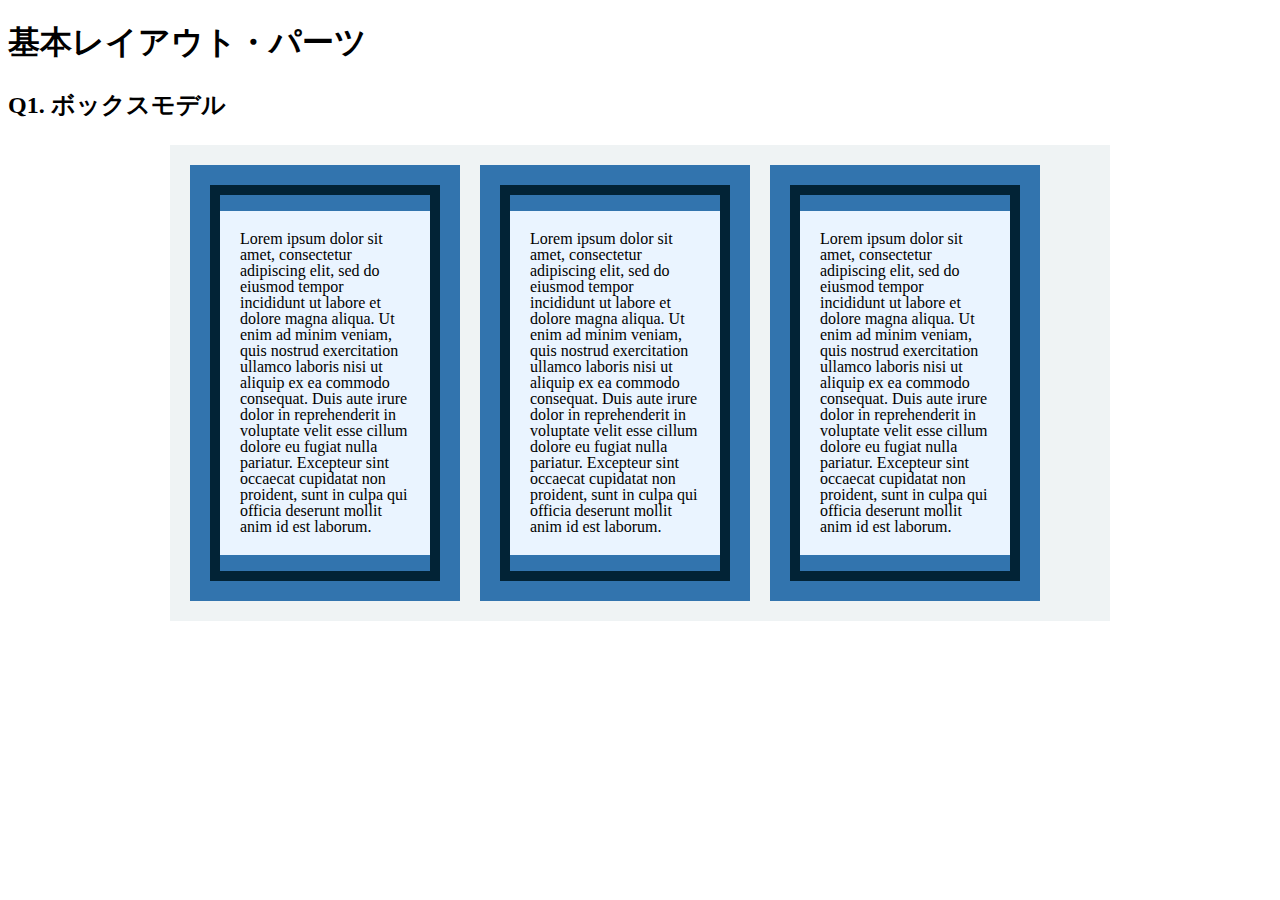
<file: layout_parts/q1/index.html>
<!DOCTYPE html>
<html>
  <head>
    <meta charset="utf-8">
    <meta http-equiv="X-UA-Compatible" content="IE=edge">
    <meta name="viewport" content="width=device-width, initial-scale=1.0, maximum-scale=1.0, user-scalable=no">
    <meta name="format-detection" content="telephone=no">
    <title>基本レイアウト・パーツ</title>
    <link rel="stylesheet" href="http://gizumo-inc.github.io/sample/front-lesson/layout_parts_new/assets/css/reset.css">
    <link rel="stylesheet" href="http://gizumo-inc.github.io/sample/front-lesson/layout_parts_new/assets/css/base.css">
    <link rel="stylesheet" href="css/style.css">
  </head>
  <body>
    <div class="wrapper">
      <h1 class="title">基本レイアウト・パーツ</h1>
      <h2 class="headline">
        <p class="headline__text">Q1. ボックスモデル</p>
      </h2>
      <div class="box">
      <!-- 回答はクラスq1の要素の中に書いてね -->
        <!-- すでについてるクラスにはstyleを指定しない。styleをつける場合は自分で新たにクラスをつけること -->
        <div class="q1">
          <div class="main-content-box clearfix">
            <div class="blue">
              <div class="main-content">
                <p class="text">Lorem ipsum dolor sit amet, consectetur adipiscing elit, sed do eiusmod tempor incididunt ut labore et dolore magna aliqua. Ut enim ad minim veniam, quis nostrud exercitation ullamco laboris nisi ut aliquip ex ea commodo consequat. Duis aute irure dolor in reprehenderit in voluptate velit esse cillum dolore eu fugiat nulla pariatur. Excepteur sint occaecat cupidatat non proident, sunt in culpa qui officia deserunt mollit anim id est laborum.</p>
              </div>
            </div>

            <div class="blue">
              <div class="main-content">
                <p class="text">Lorem ipsum dolor sit amet, consectetur adipiscing elit, sed do eiusmod tempor incididunt ut labore et dolore magna aliqua. Ut enim ad minim veniam, quis nostrud exercitation ullamco laboris nisi ut aliquip ex ea commodo consequat. Duis aute irure dolor in reprehenderit in voluptate velit esse cillum dolore eu fugiat nulla pariatur. Excepteur sint occaecat cupidatat non proident, sunt in culpa qui officia deserunt mollit anim id est laborum.</p>
              </div>
            </div>
            <div class="blue">
              <div class="main-content">
                <p class="text">Lorem ipsum dolor sit amet, consectetur adipiscing elit, sed do eiusmod tempor incididunt ut labore et dolore magna aliqua. Ut enim ad minim veniam, quis nostrud exercitation ullamco laboris nisi ut aliquip ex ea commodo consequat. Duis aute irure dolor in reprehenderit in voluptate velit esse cillum dolore eu fugiat nulla pariatur. Excepteur sint occaecat cupidatat non proident, sunt in culpa qui officia deserunt mollit anim id est laborum.</p>
              </div>
            </div>
          </div>
        </div>
        <!-- 回答はクラスq1の要素の中に書いてね -->
      </div>
    </div>
  </body>
</html>
</file>
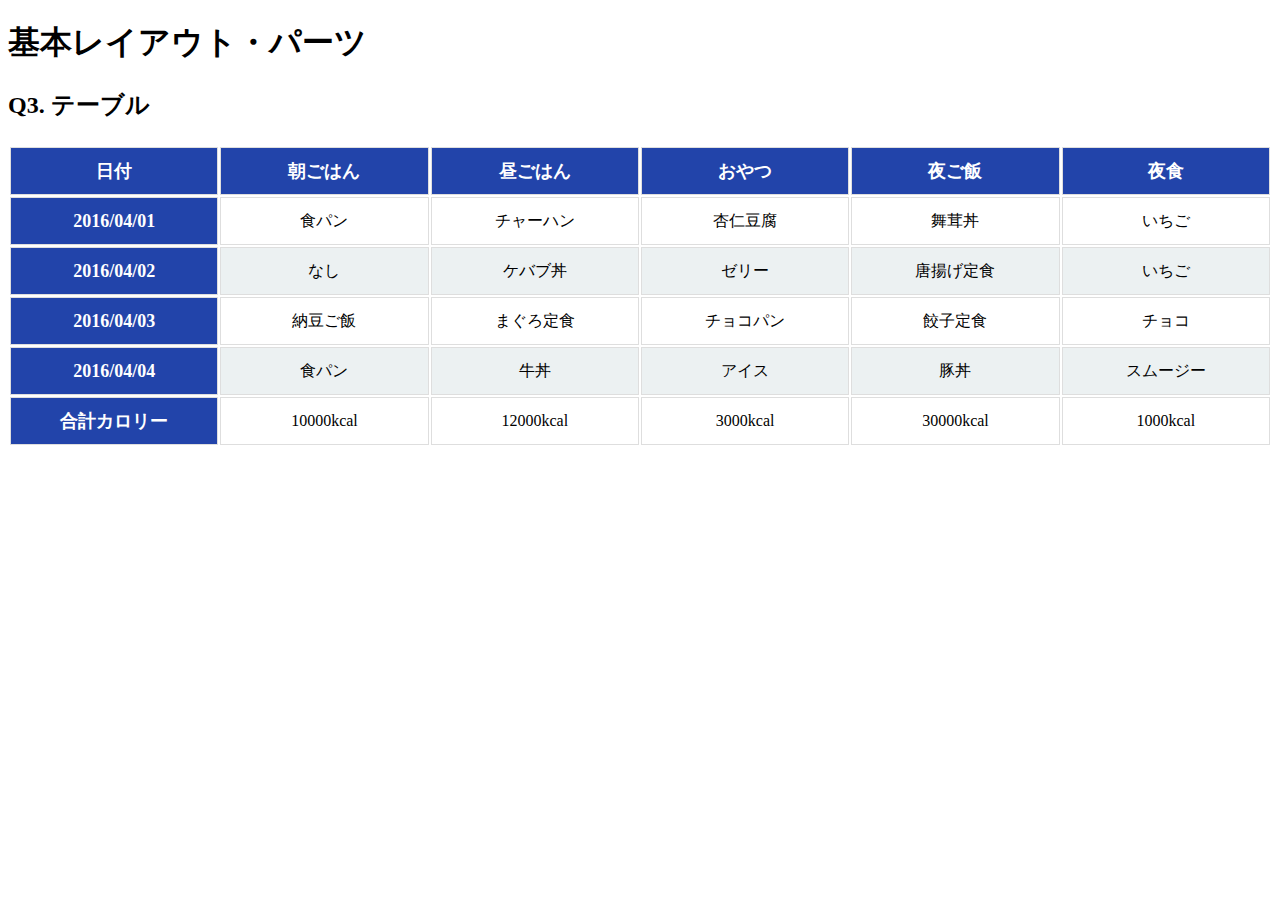
<file: layout_parts/q3/index.html>
<!DOCTYPE html>
<html>
  <head>
    <meta charset="utf-8">
    <meta http-equiv="X-UA-Compatible" content="IE=edge">
    <meta name="viewport" content="width=device-width, initial-scale=1.0, maximum-scale=1.0, user-scalable=no">
    <meta name="format-detection" content="telephone=no">
    <title>基本レイアウト・パーツ</title>
    <link rel="stylesheet" href="http://gizumo-inc.github.io/sample/front-lesson/layout_parts_new/assets/css/reset.css">
    <link rel="stylesheet" href="http://gizumo-inc.github.io/sample/front-lesson/layout_parts_new/assets/css/base.css">
    <link rel="stylesheet" href="css/style.css">
  </head>
  <body>
    <div class="wrapper">
      <h1 class="title">基本レイアウト・パーツ</h1>
      <h2 class="headline">
        <p class="headline__text">Q3. テーブル</p>
      </h2>
      <div class="box">
        <!-- 回答はクラスq3の要素の中に書いてね -->
        <!-- すでについてるクラスにはstyleを指定しない。styleをつける場合は自分で新たにクラスをつけること -->
        <div class="q3n">
          <table class="menu">
            <thead>
              <tr>
                <th>日付</th>
                <th>朝ごはん</th>
                <th>昼ごはん</th>
                <th>おやつ</th>
                <th>夜ご飯</th>
                <th>夜食</th>
              </tr>
            </thead>
            <tbody>
              <tr>
                <th>2016/04/01</th>
                <td>食パン</td>
                <td>チャーハン</td>
                <td>杏仁豆腐</td>
                <td>舞茸丼</td>
                <td>いちご</td>
              </tr>

              <tr>
                <th>2016/04/02</th>
                <td>なし</td>
                <td>ケバブ丼</td>
                <td>ゼリー</td>
                <td>唐揚げ定食</td>
                <td>いちご</td>
              </tr>

              <tr>
                <th>2016/04/03</th>
                <td>納豆ご飯</td>
                <td>まぐろ定食</td>
                <td>チョコパン</td>
                <td>餃子定食</td>
                <td>チョコ</td>
              </tr>

              <tr>			
                <th>2016/04/04</th>
                <td>食パン</td>
                <td>牛丼</td>
                <td>アイス</td>
                <td>豚丼</td>
                <td>スムージー</td>
              </tr>

              <tr>
                <th>合計カロリー</th>
                <td>10000kcal</td>
                <td>12000kcal</td>
                <td>3000kcal</td>
                <td>30000kcal</td>
                <td>1000kcal</td>
              </tr>

            </tbody>
          </table>
        </div>
        <!-- 回答はクラスq3の要素の中に書いてね -->
      </div>
    </div>
  </body>
</html>
</file>
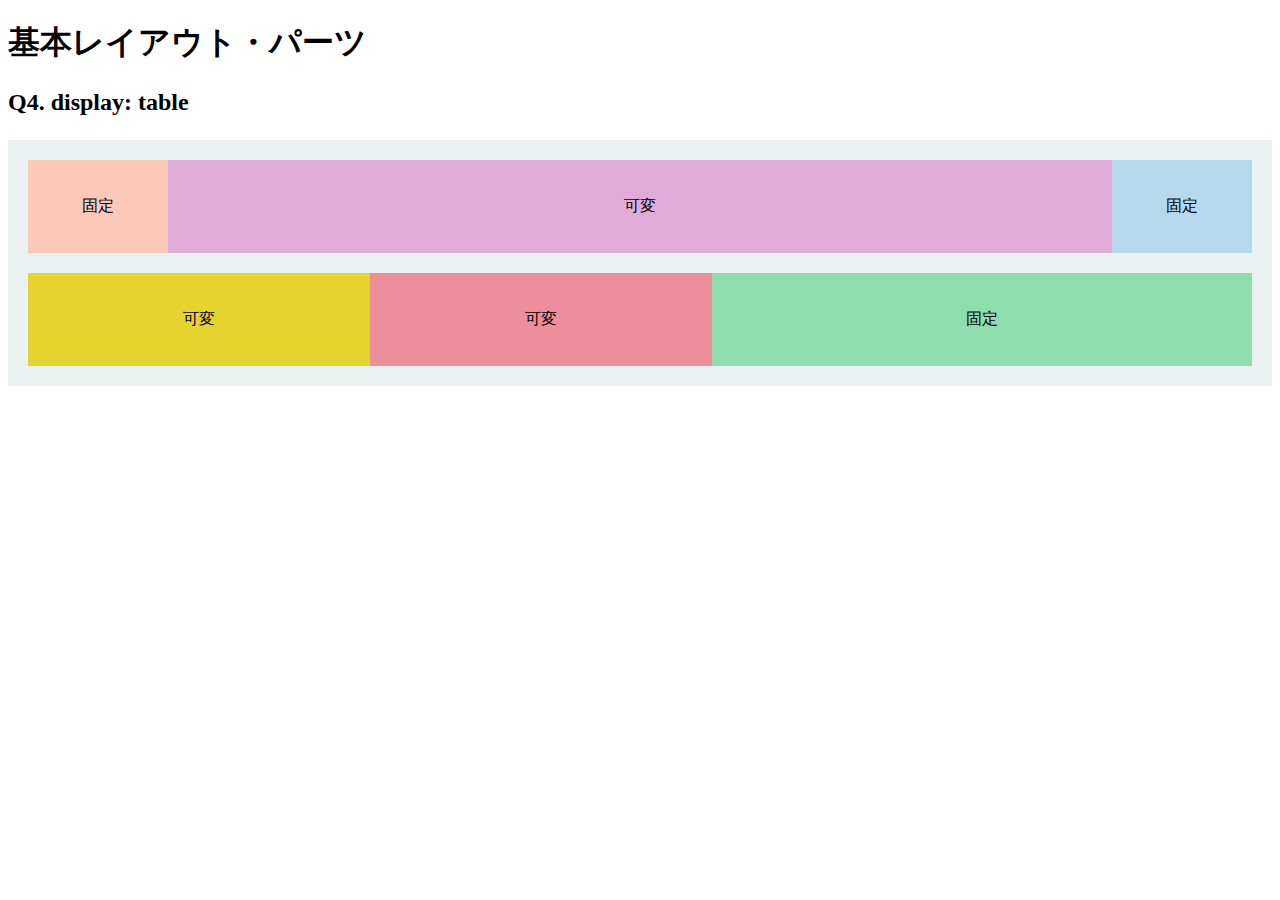
<file: layout_parts/q4/index.html>
<!DOCTYPE html>
<html>
  <head>
    <meta charset="utf-8">
    <meta http-equiv="X-UA-Compatible" content="IE=edge">
    <meta name="viewport" content="width=device-width, initial-scale=1.0, maximum-scale=1.0, user-scalable=no">
    <meta name="format-detection" content="telephone=no">
    <title>基本レイアウト・パーツ</title>
    <link rel="stylesheet" href="http://gizumo-inc.github.io/sample/front-lesson/layout_parts_new/assets/css/reset.css">
    <link rel="stylesheet" href="http://gizumo-inc.github.io/sample/front-lesson/layout_parts_new/assets/css/base.css">
    <link rel="stylesheet" href="css/style.css">
  </head>
  <body>
    <div class="wrapper">
      <h1 class="title">基本レイアウト・パーツ</h1>
      <h2 class="headline">
        <p class="headline__text">Q4. display: table</p>
      </h2>
      <div class="box">
        <!-- 回答はクラスq4の要素の中に書いてね -->
        <!-- すでについてるクラスにはstyleを指定しない。styleをつける場合は自分で新たにクラスをつけること -->
        <!-- 新たにタグは追加しなくてもできます。 -->
        <div class="q4 main-wrapper">
          <div class="main-box">
            <div class="daidai div-style"><p class="text">固定</p></div>
            <div class="pink div-style"><p class="text">可変</p></div>
            <div class="skyblue div-style"><p class="text">固定</p></div>
          </div>
          <div class="main-box">
            <div class="yellow div-style"><p class="text">可変</p></div>
            <div class="momo div-style"><p class="text">可変</p></div>
            <div class="green div-style"><p class="text">固定</p></div>
          </div>
        </div>
        <!-- 回答はクラスq4の要素の中に書いてね -->
      </div>
    </div>
  </body>
</html>
</file>
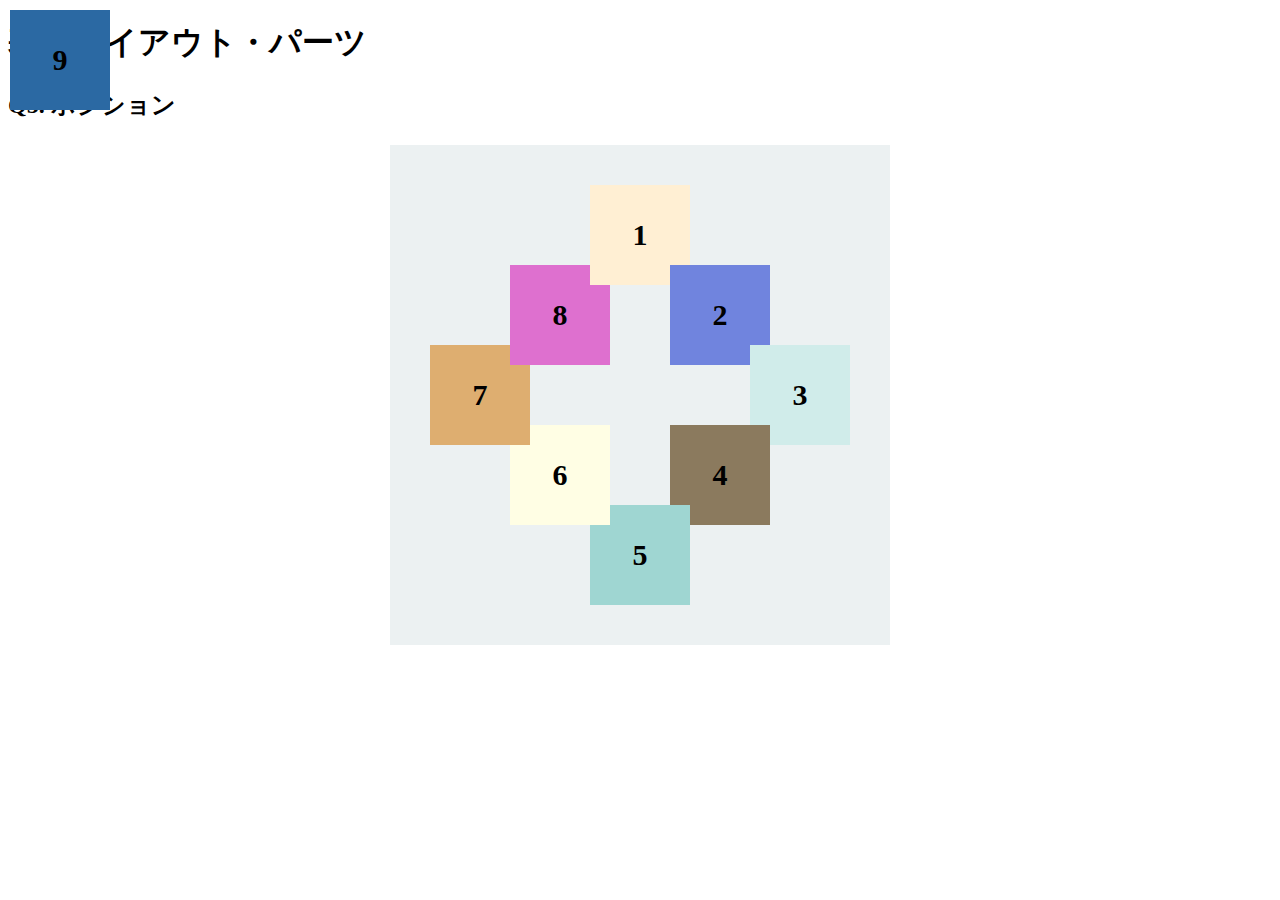
<file: layout_parts/q5/index.html>
<!DOCTYPE html>
<html>
  <head>
    <meta charset="utf-8">
    <meta http-equiv="X-UA-Compatible" content="IE=edge">
    <meta name="viewport" content="width=device-width, initial-scale=1.0, maximum-scale=1.0, user-scalable=no">
    <meta name="format-detection" content="telephone=no">
    <title>基本レイアウト・パーツ</title>
    <link rel="stylesheet" href="http://gizumo-inc.github.io/sample/front-lesson/layout_parts_new/assets/css/reset.css">
    <link rel="stylesheet" href="http://gizumo-inc.github.io/sample/front-lesson/layout_parts_new/assets/css/base.css">
    <link rel="stylesheet" href="css/style.css">
  </head>
  <body>
    <div class="wrapper">
      <h1 class="title">基本レイアウト・パーツ</h1>
      <h2 class="headline">
        <p class="headline__text">Q5. ポジション</p>
      </h2>
      <div class="box">
        <!-- 回答はクラスq5の要素の中に書いてね -->
        <!-- すでについてるクラスにはstyleを指定しない。styleをつける場合は自分で新たにクラスをつけること -->
        <!-- 新たにタグは追加しなくてもできます。 -->
        <div class="q5">
          <div class="box-wrapper">
            <div class="box8 common"><p class="box-layout">8</p></div>
            <div class="box5 common"><p class="box-layout">5</p></div>
            <div class="box1 common"><p class="box-layout">1</p></div>
            <div class="box7 common"><p class="box-layout">7</p></div>
            <div class="box4 common"><p class="box-layout">4</p></div>
            <div class="box6 common"><p class="box-layout">6</p></div>
            <div class="box2 common"><p class="box-layout">2</p></div>
            <div class="box3 common"><p class="box-layout">3</p></div>
            
            <div class="box9 common"><p class="box-layout">9</p></div>
          </div>
        </div>
        <!-- 回答はクラスq5の要素の中に書いてね -->
      </div>
    </div>
  </body>
</html>
</file>
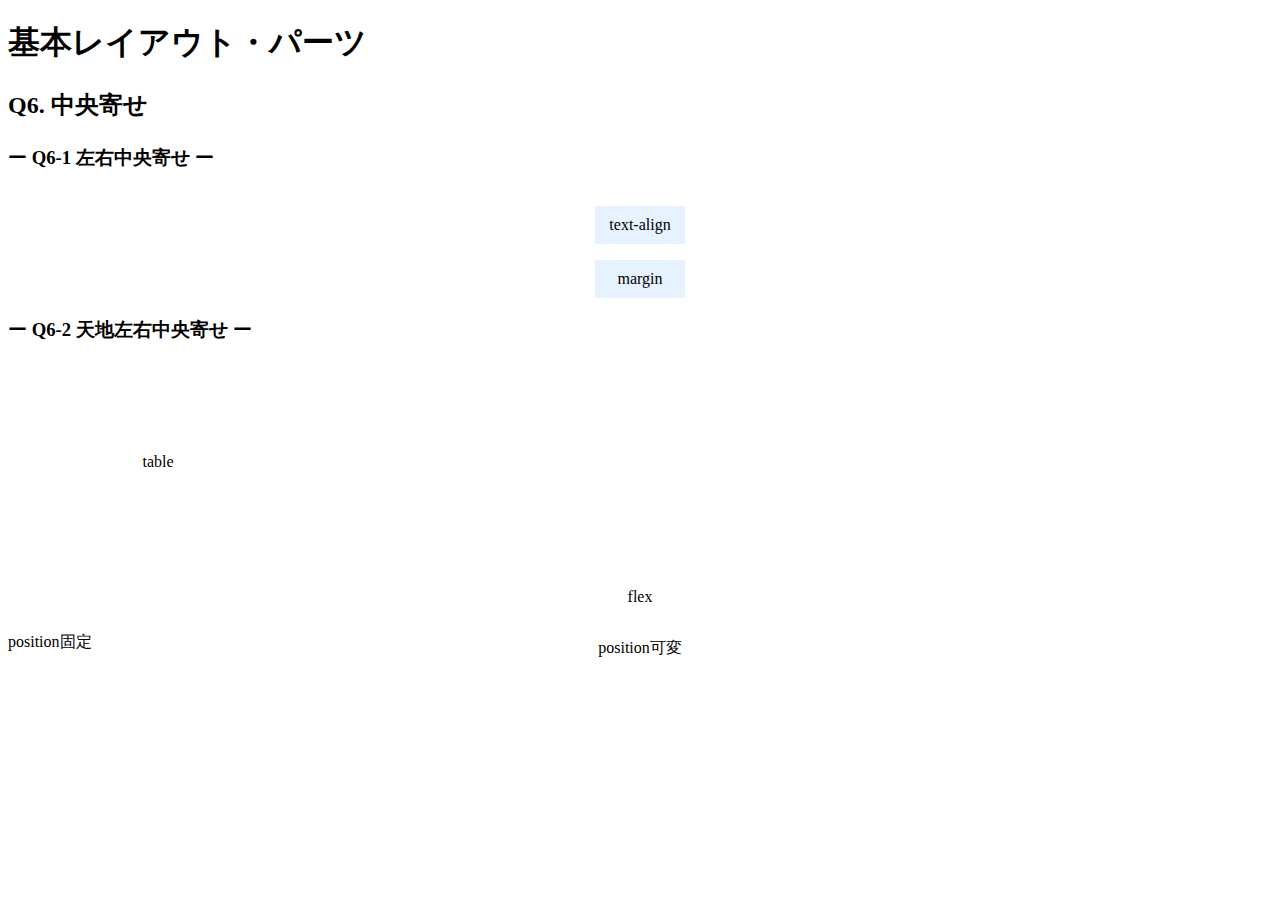
<file: layout_parts/q6/index.html>
<!DOCTYPE html>
<html>
  <head>
    <meta charset="utf-8">
    <meta http-equiv="X-UA-Compatible" content="IE=edge">
    <meta name="viewport" content="width=device-width, initial-scale=1.0, maximum-scale=1.0, user-scalable=no">
    <meta name="format-detection" content="telephone=no">
    <title>基本レイアウト・パーツ</title>
    <link rel="stylesheet" href="http://gizumo-inc.github.io/sample/front-lesson/layout_parts_new/assets/css/reset.css">
    <link rel="stylesheet" href="http://gizumo-inc.github.io/sample/front-lesson/layout_parts_new/assets/css/base.css">
    <link rel="stylesheet" href="css/style.css">
  </head>
  <body>
    <div class="wrapper">
      <h1 class="title">基本レイアウト・パーツ</h1>
      <h2 class="headline">
        <p class="headline__text">Q6. 中央寄せ</p>
      </h2>
      <div class="box">
        <div class="box__inner">
          <h3 class="box__headline">
            <p class="box__headline__text">ー Q6-1 左右中央寄せ ー</p>
          </h3>
          <div class="q6 q6--horizontal">
            <!-- Q6-1の回答はここに書いてね -->
            <!-- 新たにタグは追加しなくてもできます。 -->
            <div class="q6__box">
              <div class="q6-text-align-parent">
                <p class="q6-text-align">text-align</p>
              </div>
            </div>
            <!-- Q6-1の回答はここに書いてね -->

            <!-- Q6-1の回答はここに書いてね -->
            <!-- 新たにタグは追加しなくてもできます。 -->
            <div class="q6__box">
              <p class="q6-margin">margin</p>
            </div>
            <!-- Q6-1の回答はここに書いてね -->
          </div>
        </div>

        <div class="box__inner">
          <h3 class="box__headline">
            <p class="box__headline__text">ー Q6-2 天地左右中央寄せ ー</p>
          </h3>
          <!-- Q6-2の回答はここに書いてね -->
          <!-- すでについてるクラスにはstyleを指定しない。styleをつける場合は自分で新たにクラスをつけること -->
          <!-- 新たにタグは追加しなくてもできます。 -->
          <div class="q6 q6--around q6-table-parent">
            <div class="q6-table">
              <p class="q6-table-p">table</p>
            </div>
          </div>
          <!-- Q6-2の回答はここに書いてね -->

          <!-- Q6-2の回答はここに書いてね -->
          <!-- すでについてるクラスにはstyleを指定しない。styleをつける場合は自分で新たにクラスをつけること -->
          <!-- 新たにタグは追加しなくてもできます。 -->
          <div class="q6 q6--around q6-flex-parent">
            <p class="q6-flex">flex</p>
          </div>
          <!-- Q6-2の回答はここに書いてね -->

          <div class="q6 q6--position">
            <!-- Q6-2の回答はここに書いてね -->
            <!-- すでについてるクラスにはstyleを指定しない。styleをつける場合は自分で新たにクラスをつけること -->
            <!-- 新たにタグは追加しなくてもできます。 -->
            <div class="q6__box is-stable q6-position-parent">
              <p class="q6__box__inner q6-position">position固定</p>
            </div>
            <!-- Q6-2の回答はここに書いてね -->

            <!-- Q6-2の回答はここに書いてね -->
            <!-- すでについてるクラスにはstyleを指定しない。styleをつける場合は自分で新たにクラスをつけること -->
            <!-- 新たにタグは追加しなくてもできます。 -->
            <div class="q6__box is-flexible q6-transform-parent">
              <p class="q6__box__inner q6-transform">position可変</p>
            </div>
            <!-- Q6-2の回答はここに書いてね -->
          </div>
        </div>
      </div>
    </div>
  </body>
</html>
</file>
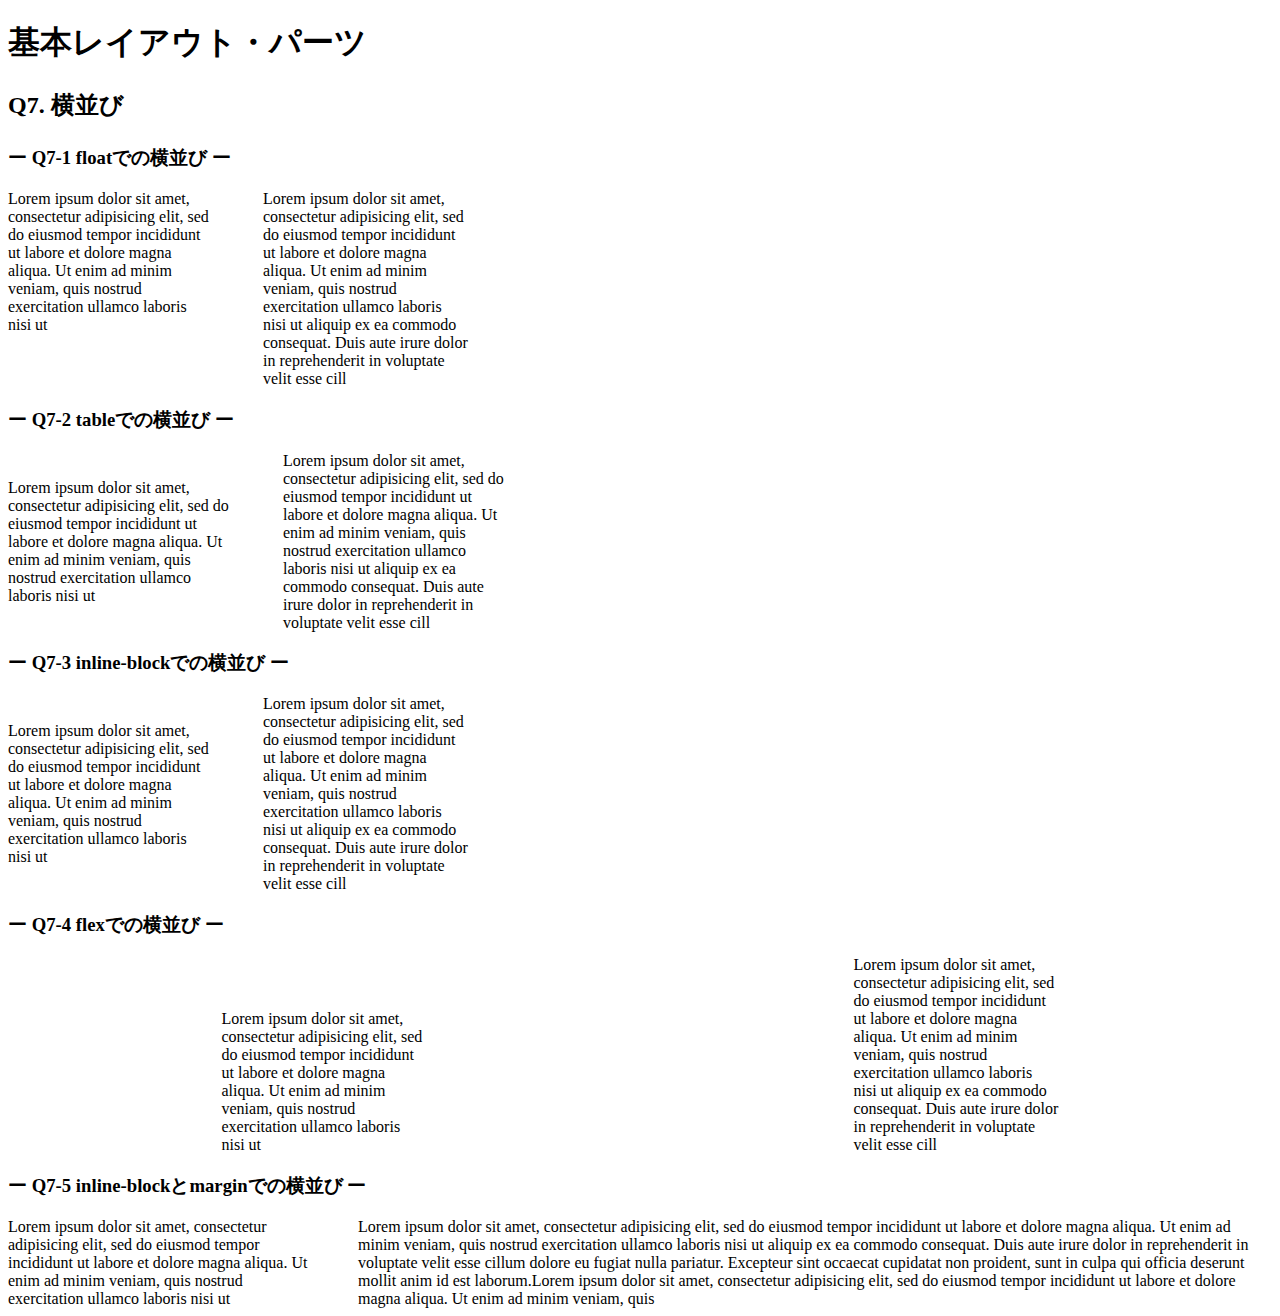
<file: layout_parts/q7/index.html>
<!DOCTYPE html>
<html>
  <head>
    <meta charset="utf-8">
    <meta http-equiv="X-UA-Compatible" content="IE=edge">
    <meta name="viewport" content="width=device-width, initial-scale=1.0, maximum-scale=1.0, user-scalable=no">
    <meta name="format-detection" content="telephone=no">
    <title>基本レイアウト・パーツ</title>
    <link rel="stylesheet" href="http://gizumo-inc.github.io/sample/front-lesson/layout_parts_new/assets/css/reset.css">
    <link rel="stylesheet" href="http://gizumo-inc.github.io/sample/front-lesson/layout_parts_new/assets/css/base.css">
    <link rel="stylesheet" href="css/style.css">
  </head>
  <body>
    <div class="wrapper">
      <h1 class="title">基本レイアウト・パーツ</h1>
      <h2 class="headline">
        <p class="headline__text">Q7. 横並び</p>
      </h2>
      <div class="box">
        <div class="box__inner">
          <h3 class="box__headline">
            <p class="box__headline__text">ー Q7-1 floatでの横並び ー</p>
          </h3>
          <!-- Q7の回答はここに書いてね -->
          <!-- すでについてるクラスにはstyleを指定しない。styleをつける場合は自分で新たにクラスをつけること -->
          <!-- 新たにタグは追加しなくてもできます。 -->
          <div class="q7 q7--float">
            <div class="q7__inner clearfix">
              <div class="q7__box float-left">
                Lorem ipsum dolor sit amet, consectetur adipisicing elit, sed do eiusmod tempor incididunt ut labore et dolore magna aliqua. Ut enim ad minim veniam, quis nostrud exercitation ullamco laboris nisi ut
              </div>
              <div class="q7__box float-left">
                Lorem ipsum dolor sit amet, consectetur adipisicing elit, sed do eiusmod tempor incididunt ut labore et dolore magna aliqua. Ut enim ad minim veniam, quis nostrud exercitation ullamco laboris nisi ut aliquip ex ea commodo consequat. Duis aute irure dolor in reprehenderit in voluptate velit esse cill
              </div>
            </div>
          </div>
          <!-- Q7の回答はここに書いてね -->
        </div>

        <div class="box__inner">
          <h3 class="box__headline">
            <p class="box__headline__text">ー Q7-2 tableでの横並び ー</p>
          </h3>
          <!-- Q7の回答はここに書いてね -->
          <!-- すでについてるクラスにはstyleを指定しない。styleをつける場合は自分で新たにクラスをつけること -->
          <!-- 新たにタグは追加しなくてもできます。 -->
          <div class="q7 q7--table">
            <div class="q7__inner q7box-parent">
              <div class="q7__box q7box">
                <div class="q7__box__text">
                  Lorem ipsum dolor sit amet, consectetur adipisicing elit, sed do eiusmod tempor incididunt ut labore et dolore magna aliqua. Ut enim ad minim veniam, quis nostrud exercitation ullamco laboris nisi ut
                </div>
              </div>
              <div class="q7__box q7box">
                <div class="q7__box__text ">
                  Lorem ipsum dolor sit amet, consectetur adipisicing elit, sed do eiusmod tempor incididunt ut labore et dolore magna aliqua. Ut enim ad minim veniam, quis nostrud exercitation ullamco laboris nisi ut aliquip ex ea commodo consequat. Duis aute irure dolor in reprehenderit in voluptate velit esse cill
                </div>
              </div>
            </div>
          </div>
          <!-- Q7の回答はここに書いてね -->
        </div>

        <div class="box__inner">
          <h3 class="box__headline">
            <p class="box__headline__text">ー Q7-3 inline-blockでの横並び ー</p>
          </h3>
          <!-- Q7の回答はここに書いてね -->
          <!-- すでについてるクラスにはstyleを指定しない。styleをつける場合は自分で新たにクラスをつけること -->
          <!-- 新たにタグは追加しなくてもできます。 -->
          <div class="q7 q7--inlineblock">
            <div class="q7__inner inline-parent">
              <div class="q7__box q7-inline-box">
                Lorem ipsum dolor sit amet, consectetur adipisicing elit, sed do eiusmod tempor incididunt ut labore et dolore magna aliqua. Ut enim ad minim veniam, quis nostrud exercitation ullamco laboris nisi ut
              </div>
              <div class="q7__box q7-inline-box">
                Lorem ipsum dolor sit amet, consectetur adipisicing elit, sed do eiusmod tempor incididunt ut labore et dolore magna aliqua. Ut enim ad minim veniam, quis nostrud exercitation ullamco laboris nisi ut aliquip ex ea commodo consequat. Duis aute irure dolor in reprehenderit in voluptate velit esse cill
              </div>
            </div>
          </div>
          <!-- Q7の回答はここに書いてね -->
        </div>

        <div class="box__inner">
          <h3 class="box__headline">
            <p class="box__headline__text">ー Q7-4 flexでの横並び ー</p>
          </h3>
          <!-- Q7の回答はここに書いてね -->
          <!-- すでについてるクラスにはstyleを指定しない。styleをつける場合は自分で新たにクラスをつけること -->
          <!-- 新たにタグは追加しなくてもできます。 -->
          <div class="q7 q7--flex">
            <div class="q7__inner q7-flex-parent">
              <div class="q7__box q7-flex">
                Lorem ipsum dolor sit amet, consectetur adipisicing elit, sed do eiusmod tempor incididunt ut labore et dolore magna aliqua. Ut enim ad minim veniam, quis nostrud exercitation ullamco laboris nisi ut
              </div>
              <div class="q7__box q7-flex">
                Lorem ipsum dolor sit amet, consectetur adipisicing elit, sed do eiusmod tempor incididunt ut labore et dolore magna aliqua. Ut enim ad minim veniam, quis nostrud exercitation ullamco laboris nisi ut aliquip ex ea commodo consequat. Duis aute irure dolor in reprehenderit in voluptate velit esse cill
              </div>
            </div>
          </div>
          <!-- Q7の回答はここに書いてね -->
        </div>

        <div class="box__inner">
          <h3 class="box__headline">
            <p class="box__headline__text">ー Q7-5 inline-blockとmarginでの横並び ー</p>
          </h3>
          <!-- Q7の回答はここに書いてね -->
          <!-- すでについてるクラスにはstyleを指定しない。styleをつける場合は自分で新たにクラスをつけること -->
          <!-- 新たにタグは追加しなくてもできます。 -->
          <div class="q7 q7--margin">
            <div class="q7__inner is-full  inline-margin-parent">
              <div class="q7__box inline-margin-left">
                <div class="q7__box__text inline-margin-text">
                  Lorem ipsum dolor sit amet, consectetur adipisicing elit, sed do eiusmod tempor incididunt ut labore et dolore magna aliqua. Ut enim ad minim veniam, quis nostrud exercitation ullamco laboris nisi ut
                </div>
              </div>
              <div class="q7__box inline-margin-right">
                <div class="q7__box__text">
                  Lorem ipsum dolor sit amet, consectetur adipisicing elit, sed do eiusmod tempor incididunt ut labore et dolore magna aliqua. Ut enim ad minim veniam, quis nostrud exercitation ullamco laboris nisi ut aliquip ex ea commodo consequat. Duis aute irure dolor in reprehenderit in voluptate velit esse cillum dolore eu fugiat nulla pariatur. Excepteur sint occaecat cupidatat non proident, sunt in culpa qui officia deserunt mollit anim id est laborum.Lorem ipsum dolor sit amet, consectetur adipisicing elit, sed do eiusmod tempor incididunt ut labore et dolore magna aliqua. Ut enim ad minim veniam, quis
                </div>
              </div>
            </div>
          </div>
          <!-- Q7の回答はここに書いてね -->
        </div>
      </div>
    </div>
  </body>
</html>
</file>
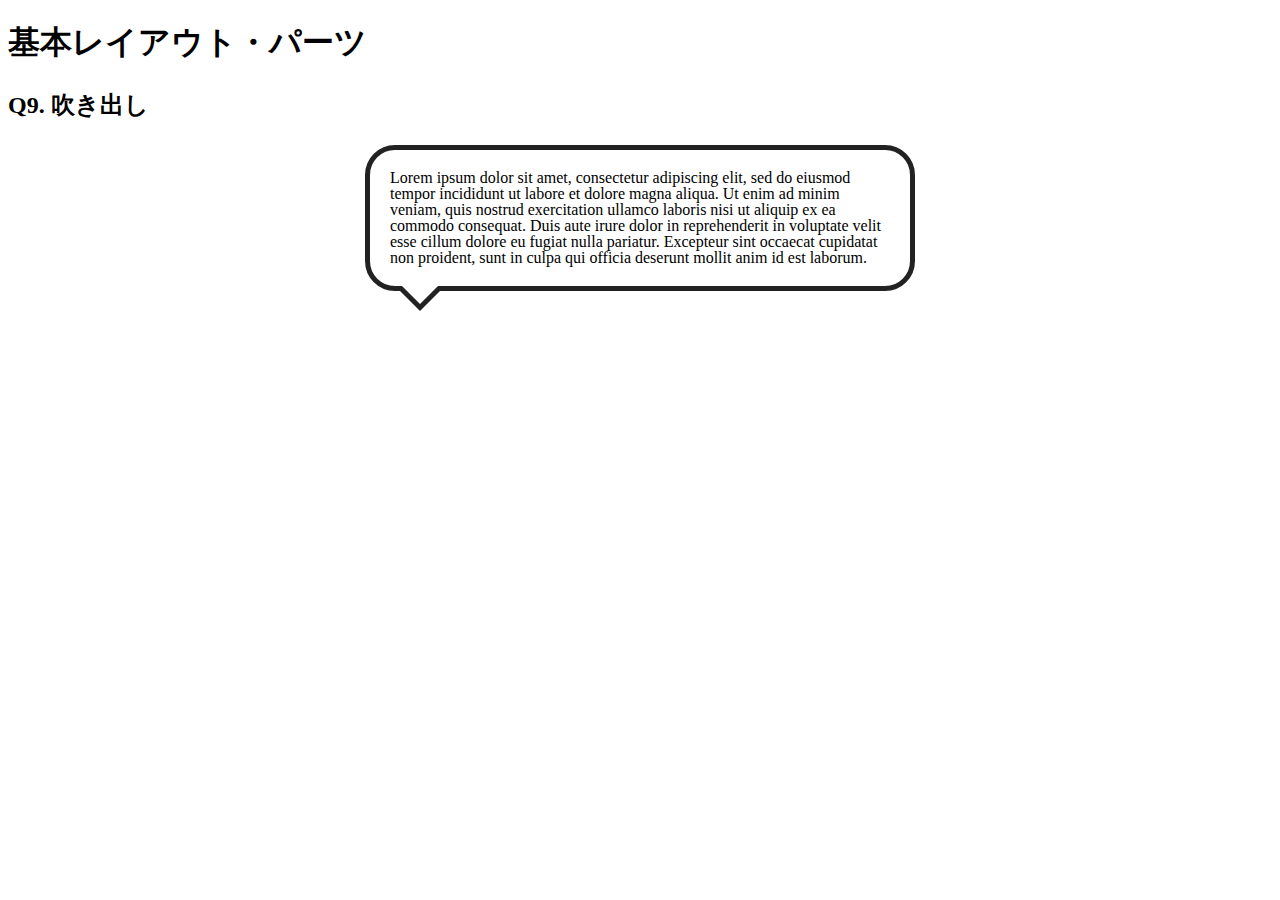
<file: layout_parts/q9/index.html>
<!DOCTYPE html>
<html>
  <head>
    <meta charset="utf-8">
    <meta http-equiv="X-UA-Compatible" content="IE=edge">
    <meta name="viewport" content="width=device-width, initial-scale=1.0, maximum-scale=1.0, user-scalable=no">
    <meta name="format-detection" content="telephone=no">
    <title>基本レイアウト・パーツ</title>
    <link rel="stylesheet" href="http://gizumo-inc.github.io/sample/front-lesson/layout_parts_new/assets/css/reset.css">
    <link rel="stylesheet" href="http://gizumo-inc.github.io/sample/front-lesson/layout_parts_new/assets/css/base.css">
    <link rel="stylesheet" href="css/style.css">
  </head>
  <body>
    <div class="wrapper">
      <h1 class="title">基本レイアウト・パーツ</h1>
      <h2 class="headline">
        <p class="headline__text">Q9. 吹き出し</p>
      </h2>
      <div class="box">
        <!-- 回答はクラスq9の要素の中に書いてね -->
        <!-- すでについてるクラスにはstyleを指定しない。styleをつける場合は自分で新たにクラスをつけること -->
        <div class="q9">
          <div class="speech-bubble">
          Lorem ipsum dolor sit amet, consectetur adipiscing elit, sed do eiusmod tempor incididunt ut labore et dolore magna aliqua. Ut enim ad minim veniam, quis nostrud exercitation ullamco laboris nisi ut aliquip ex ea commodo consequat. Duis aute irure dolor in reprehenderit in voluptate velit esse cillum dolore eu fugiat nulla pariatur. Excepteur sint occaecat cupidatat non proident, sunt in culpa qui officia deserunt mollit anim id est laborum.
          </div>
        </div>
        <!-- 回答はクラスq9の要素の中に書いてね -->
      </div>
    </div>
  </body>
</html>
</file>
<file: layout_parts/q1/css/style.css>
@charset "UTF-8";

/* 回答はここに書いてね */
.clearfix:after {
  content: "";
  display: block;
  clear: both;
  }

.main-content-box {
  margin: 0 auto;
  width: 900px;
  background-color: #eff3f4;
  padding: 20px;
}

.main-content {
  width: 210px;
  margin: 20px;
  border: 10px solid #022336;
}

.blue {
  float: left;
  margin-left: 20px;
  background-color: #3274ae;  
}

.blue:first-child {
  margin-left: 0px;
}

.text {
  padding: 20px;
  background-color: #eaf4ff;
  font-size: 16px;
  line-height: 16px;
}


/* 回答はここに書いてね */
</file>
<file: layout_parts/q3/css/style.css>
@charset "UTF-8";

/* 回答はここに書いてね */
.menu {
  width: 100%;
  table-layout: fixed;
  text-align: center;
}

/* データ部分のサイズを指定 */
.menu td {
  font-size: 16px;
  line-height: 22px;
  border: 1px solid #dedede;
  padding: 10px;
}

/* 日付の列・行を青くする、文字サイズ・幅を指定 */
.menu th {
  background: #2244aa;
  color: white;
  font-size: 18px ;
  line-height: 26px;
}

.menu th {
  border: 1px solid #dedede;
  padding: 10px;
  
}

.menu tr:nth-child(2n) {
  background-color: #ecf1f2;
}

.menu tbody tr:last-child {
  border-top: 2px #000 dashed;
}

/* 回答はここに書いてね */
</file>
<file: layout_parts/q4/css/style.css>
@charset "UTF-8";

/* 回答はここに書いてね */
.main-wrapper {
  background-color: #ecf1f2;
  padding: 20px;
}

.main-box {
  display: table;
  width: 100%;
  margin-top: 20px;
}

.main-box:first-child {
  margin-top: 0px;
}

.text {
  text-align: center;
}

.div-style {
  padding: 20px;
  display: table-cell;
} 

.daidai {
  background-color: #fdc8b8;
  width: 100px ;
}

.pink{
  background-color: #e0abd9;
}

.skyblue{
  background-color: #b6d8ed;
  width: 100px;
}

.yellow{
  background-color: #e5d32e;
}

.momo{
  background-color: #ec8f9a;
}

.green{
  background-color: #8fdcad;
  width: 500px;
}

/* 回答はここに書いてね */
</file>
<file: layout_parts/q5/css/style.css>
@charset "UTF-8";

/* 回答はここに書いてね */
.box-wrapper {
  width: 500px;
  height: 500px;
  background-color: #ecf1f2;
  position: relative;
  margin: 0 auto;
}

.box-layout {
  text-align: center;
  display: table-cell;
  vertical-align: middle;
  font-weight: bold;
  font-size: 30px;
}

.common {
  width: 100px;
  height: 100px;
  position: absolute;
  display: table;
}

.box1 {
  background-color: #ffefd3;
  z-index: 1;
  top: 40px;
  left: 200px;
}

.box2 {
  background-color: #7084de;
  z-index: 2;
  top: 120px;
  left: 280px;
}

.box3 {
  background-color: #d0ecea;
  z-index: 3;
  top: 200px;
  left: 360px;
}

.box4 {
  background-color: #8b7a5e;
  z-index: 4;
  top: 280px;
  left: 280px;
}

.box5 {
  background-color: #9fd6d2;
  z-index: 5;
  top: 360px;
  left: 200px;
}

.box6 {
  background-color: #fffee4;
  z-index: 6;
  top: 280px;
  left: 120px;
}

.box7 {
  background-color: #deae70;
  z-index: 7;
  top: 200px;
  left: 40px;
}

.box8 {
  background-color: #de70cf;
  z-index: 8;
  top: 120px;
  left: 120px;
}

.box8::before {
  content: "　";
  width: 20px;
  height: 20px;
  background-color: #ffefd3;
  position: absolute;
  z-index: 9;
  left: 80px;
}

.box9 {
  background-color: #2b69a3;
  position: fixed;
  top: 10px;
  left: 10px;
}

/* 回答はここに書いてね */
</file>
<file: layout_parts/q6/css/style.css>
@charset "UTF-8";

/* 回答はここに書いてね */
.q6-text-align-parent {
  text-align: center;
}

.q6-text-align {
  display: inline-block;
  background-color: #e6f2ff;
  padding: 10px;
  width:70px;
}

.q6-margin {
  
  width: 70px;
  background-color: #e6f2ff;
  padding: 10px;
  text-align: center;
  margin: 0 auto;
}

.q6-table-parent {
  display: table;
  width: 300px;
  height: 200px;
  text-align: center;
}

.q6-table {
  vertical-align: middle;
  display: table-cell;
}

.q6-table-p {
  background-color: white;
  display: inline-block;
  padding:10px;
}


.q6-flex-parent {
  display: flex;
  justify-content: center;
}

.q6-flex {
  background-color: white;
  padding: 10px;
  align-self: center;
}

.q6-position-parent {
  position: relative;
}

.q6-position {
  position: absolute;
  top: 0px;
  right: 0px;
  left: 0px;
  bottom: 0px;
  margin: auto;
}

.q6-transform-parent {
  position: relative;
}

.q6-transform {
  position: absolute;
  top: 50%;
  left: 50%;
  transform: translate(-50%, -50%);
}

/* 回答はここに書いてね */
</file>
<file: layout_parts/q7/css/style.css>
@charset "UTF-8";

/* 回答はここに書いてね */
.float-left {
  float: left;
  width: 205px;
  margin-left: 50px;
}

.float-left:first-child {
  margin-left: 0px;
}

.clearfix::after {
  content: "";
  display: block;
  clear: both;
}
                      /* テーブルでの横並び */
.q7box-parent {
  width: 500px;
  display: table;
}

.q7box {
  width: 225px;
  padding-left:  50px;
  display: table-cell;
  vertical-align: middle;
}

.q7box:first-child {
  padding-left: 0px;
}
                      /* インラインブロックでの横並び */
.inline-parent {
 font-size: 0;
}

.q7-inline-box {
  display: inline-block;
  width: 205px;
  margin-left: 50px;
  /* margin-right: -0.6px; */
  vertical-align: middle;
  font-size: 16px;
}

.q7-inline-box:first-child {
  margin-left: 0px;
}

                          /* フレックスでの横並び */
.q7-flex-parent {
  display: flex;
  justify-content: space-around;
}

.q7-flex {
  width: 205px;
  align-self: flex-end;
}

.inline-margin-parent {
  font-size: 0px;
}

.inline-margin-left {
  display: inline-block;
  box-sizing: border-box;
  font-size: 16px;
  width: 300px;
  vertical-align: top;
}

.inline-margin-right {
  padding-left: 350px;
  display: inline-block;
  margin-left: -300px;
  font-size: 16px;
  box-sizing: border-box;
  width: 100%;
}
</file>
<file: layout_parts/q9/css/style.css>
@charset "UTF-8";

/* 回答はここに書いてね */
.speech-bubble {
  margin: 0 auto;
  width: 500px;
  font-size: 16px;
  line-height: 16px;
  border-radius: 30px;
  border: solid 5px #222;
  padding: 20px;
  position: relative;
}


.speech-bubble::before,.speech-bubble::after {
  font-size: 0;
  position: absolute;
  border: solid 20px transparent;
  content: "";
  left:30px;
  
}
.speech-bubble::after {
  bottom: -38px;
  border-top: solid white 20px;
  
}
.speech-bubble::before {
  bottom: -45px;
  border-top: solid #222 20px;
}
/* 回答はここに書いてね */
</file>
